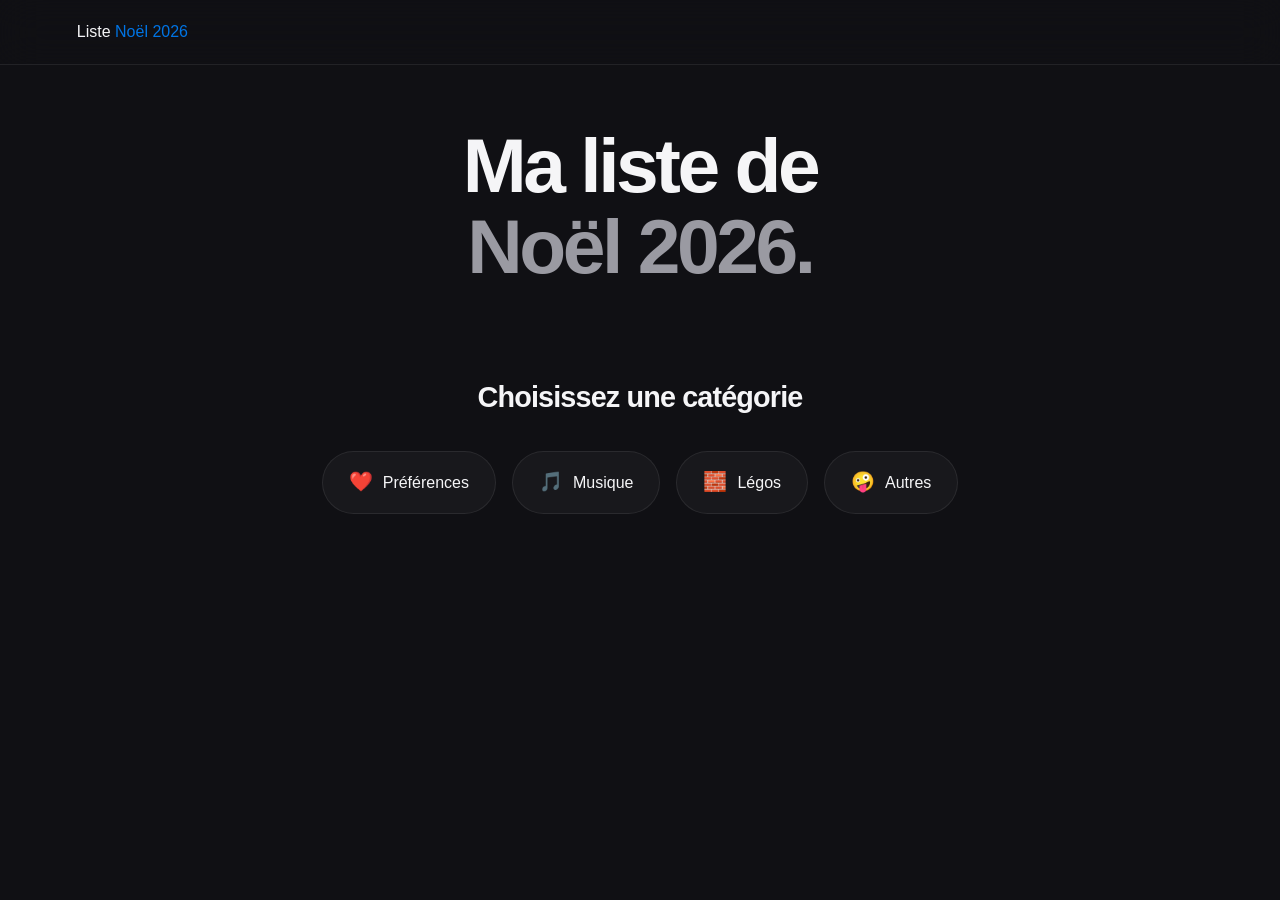
<file: index.html>
<!DOCTYPE html>
<html lang="fr">
<head>
  <meta charset="UTF-8">
  <meta name="viewport" content="width=device-width, initial-scale=1.0">
  <title>Liste Noël 2026</title>
  <link rel="stylesheet" href="style.css">
</head>
<body>

  <header class="navbar">
    <div class="logo">Liste <span>Noël 2026</span></div>
  </header>

  <main>
    <section class="hero">
      <h1>Ma liste de<br><span>Noël 2026.</span></h1>
    </section>


  <section class="categories">
  <h2>Choisissez une catégorie</h2>

  <div class="category-buttons">
    <a class="category-btn" href="preferences.html">
      <span class="emoji">❤️</span>
      Préférences
    </a>

    <a class="category-btn" href="musique.html">
      <span class="emoji">🎵</span>
      Musique
    </a>

    <a class="category-btn" href="lego.html">
      <span class="emoji">🧱</span>
      Légos
    </a>

    <a class="category-btn" href="autre.html">
      <span class="emoji">🤪</span>
      Autres

    </a>

  </div>
</section>

</section>

  </main>

</body>
</html>
</file>
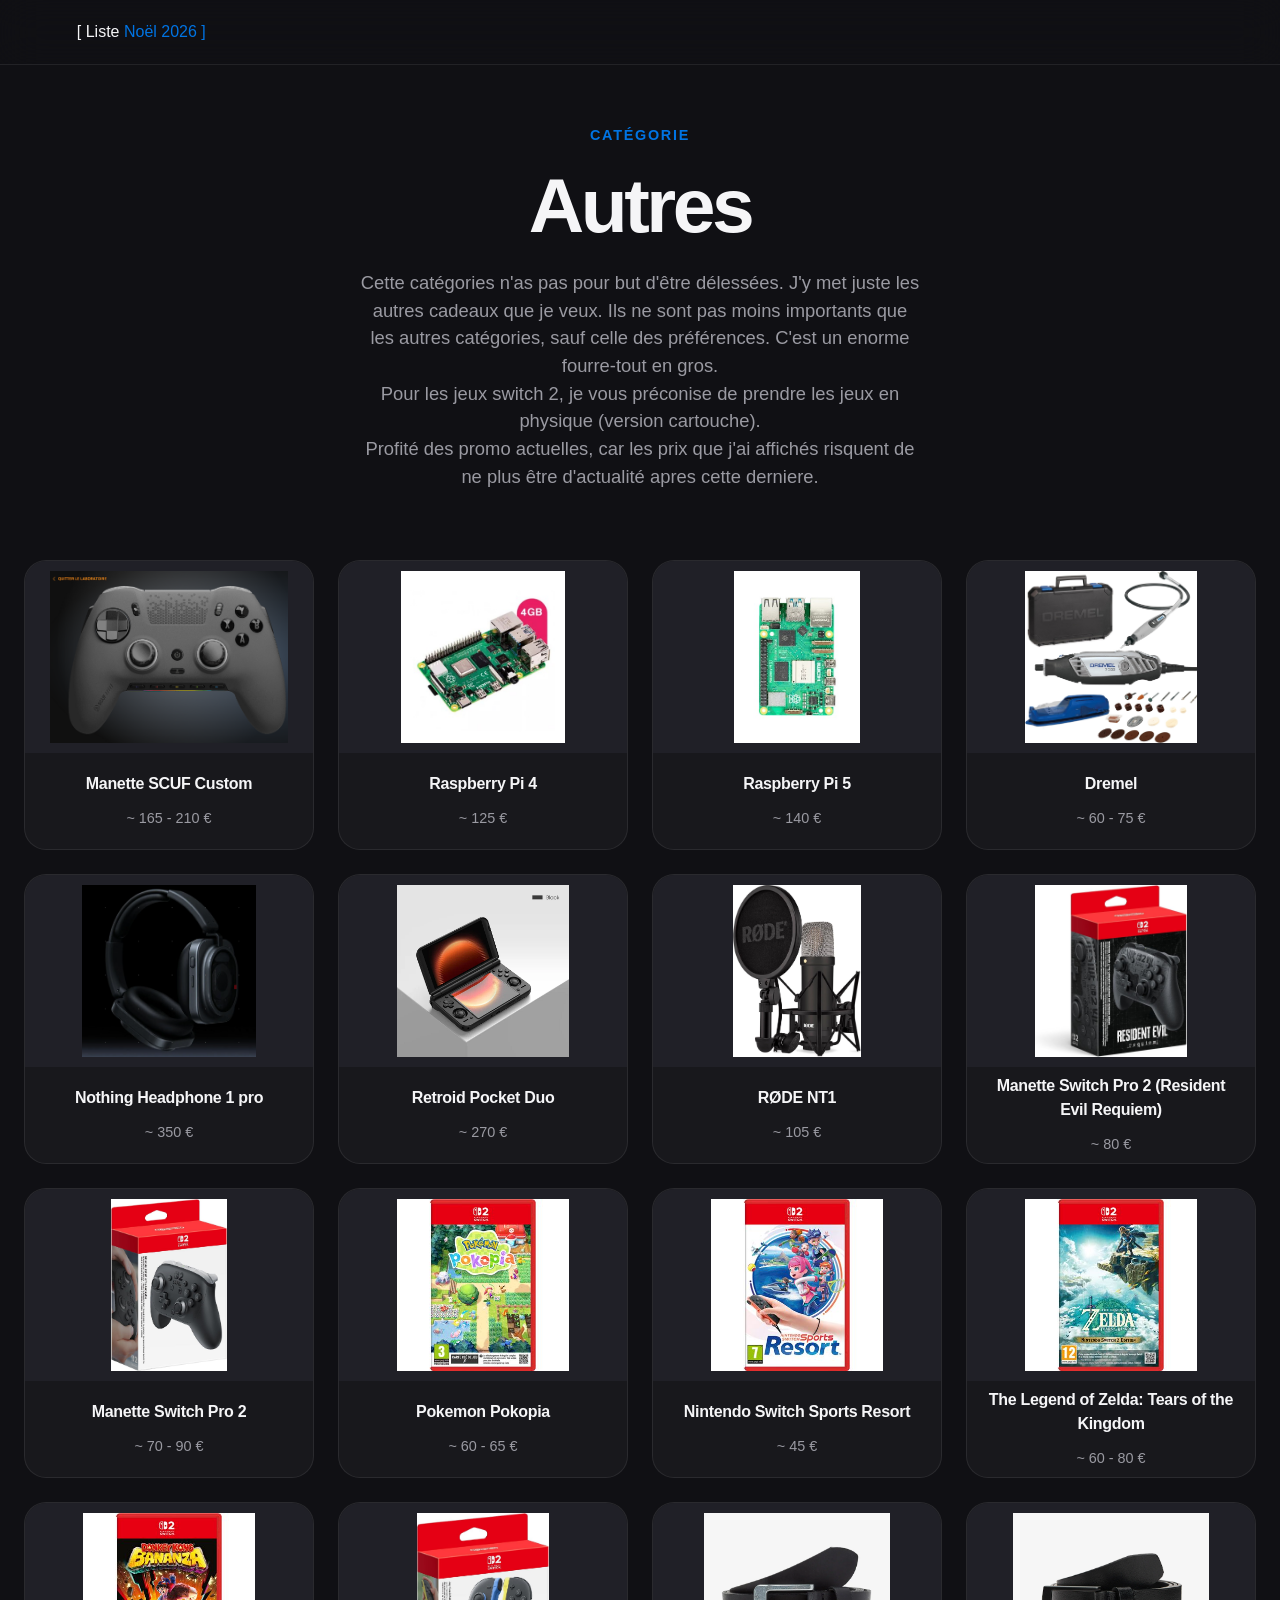
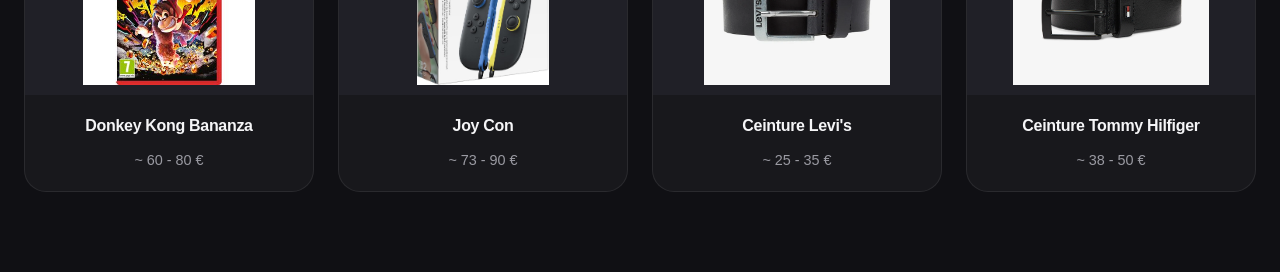
<file: autre.html>
<!DOCTYPE html>
<html lang="fr">
<head>
  <meta charset="UTF-8">
  <meta name="viewport" content="width=device-width, initial-scale=1.0">
  <title>Tech & Gaming — Liste Noël 2026</title>
  <link rel="stylesheet" href="style.css">
</head>
<body>

  <header class="navbar">
  <a class="logo" href="index.html">
    [ Liste <span>Noël 2026 ]</span>
  </a>
</header>

  <main>
    <section class="hero">
      <p class="eyebrow">Catégorie</p>
      <h1>Autres</h1>
      <p class="subtitle">
        Cette catégories n'as pas pour but d'être délessées. J'y met juste les autres cadeaux que je veux. Ils ne sont pas moins importants que les autres catégories, sauf celle des préférences.
        C'est un enorme fourre-tout en gros.<br>
        Pour les jeux switch 2, je vous préconise de prendre les jeux en physique (version cartouche).<br>
        Profité des promo actuelles, car les prix que j'ai affichés risquent de ne plus être d'actualité apres cette derniere.<br>

      </p>
    </section>


    <section class="ideas">
      <div class="idea-card">
        <a
          class="idea-image"
          href="https://www.scufgaming.com/fr/fr/configurator/p/601-178-05-015-000/envision-builder?options=601-718-01-102-000%2C601-178-04-001-000%2C601-104-01-001-000%2C601-216-01-001-000%2C601-560-01-012-000%2C601-560-01-012-000%2C601-841-01-001-999%2C601-786-01-012-000%2C601-403-01-012-000%2C601-716-01-001-000%2C601-247-01-050-000%2C601-178-05-015-999&step=Build+Summary"
          target="_blank"
          rel="noopener noreferrer"
        >
          <img src="Manette Scuff Custom.png" alt="Nom de l’objet">
        </a>

        <div class="idea-info">
          <h3>Manette SCUF Custom</h3>
          <p class="price">~ 165 - 210 €</p>
        </div>
      </div>

      <div class="idea-card">
        <a
          class="idea-image"
          href="https://www.kubii.com/fr/cartes-nano-ordinateurs/2772-raspberry-pi-4-modele-b-4gb-5056561800349.html?src=raspberrypi"
          target="_blank"
          rel="noopener noreferrer"
          >
          <img src="Raspberry Pi 4.jpg" alt="Nom de l’objet">
        </a>

        <div class="idea-info">
          <h3>Raspberry Pi 4</h3>
          <p class="price">~ 125 €</p>
        </div>
      </div>

      <div class="idea-card">
        <a
          class="idea-image"
          href="https://www.kubii.com/fr/cartes-nano-ordinateurs/4106-1831-raspberry-pi-5-3272496315938.html#/ram-4_gb"
          target="_blank"
          rel="noopener noreferrer"
          >
          <img src="Rapsberry Pi 5.jpg" alt="Nom de l’objet">
        </a>

        <div class="idea-info">
          <h3>Raspberry Pi 5</h3>
          <p class="price">~ 140 €</p>
        </div>
      </div>

      <div class="idea-card">
        <a
          class="idea-image"
          href="https://www.amazon.fr/Dremel-Multifonction-Adaptation-Accessoires-10000-33000/dp/B014UXZHGY/ref=sr_1_1?__mk_fr_FR=%C3%85M%C3%85%C5%BD%C3%95%C3%91&crid=2LLVZQRUD6SGG&dib=eyJ2IjoiMSJ9.[base64].3fxH9ut4UJnNKYss07zrR6hnypwK9CBVSMCR5SdMKDE&dib_tag=se&keywords=dremel&qid=1794272929&sprefix=dremel%2Caps%2C108&sr=8-1&th=1"
          target="_blank"
          rel="noopener noreferrer"
          >
          <img src="Dremel.jpg" alt="Nom de l’objet">
        </a>

        <div class="idea-info">
          <h3>Dremel</h3>
          <p class="price">~ 60 - 75 €</p>
        </div>
      </div>

      <div class="idea-card">
        <a
          class="idea-image"
          href="https://fr.nothing.tech/products/headphone-1-pro?Color=White"
          target="_blank"
          rel="noopener noreferrer"
        >
          <img src="casque.png" alt="Nom de l’objet">
        </a>

        <div class="idea-info">
          <h3>Nothing Headphone 1 pro</h3>
          <p class="price">~ 350 €</p>
        </div>
      </div>

      <div class="idea-card">
        <a
          class="idea-image"
          href="https://www.goretroid.com/en-fr/products/retroid-pocket-duo-handheld?variant=54778205896928"
          target="_blank"
          rel="noopener noreferrer"
        >
          <img src="ds.png" alt="Nom de l’objet">
        </a>

        <div class="idea-info">
          <h3>Retroid Pocket Duo</h3>
          <p class="price">~ 270 €</p>
        </div>
      </div>

      <div class="idea-card">
        <a
          class="idea-image"
          href="https://www.amazon.fr/R%C3%98DE-Microphone-condensateur-Production-lenregistrement/dp/B0CKVD62NX/ref=sr_1_6?__mk_fr_FR=%C3%85M%C3%85%C5%BD%C3%95%C3%91&crid=3K3TEB2Z55S8&dib=eyJ2IjoiMSJ9.[base64].x9YoHJhX47Xne0KrVh2epO5wLFnQl8ICnhh2iPXV974&dib_tag=se&keywords=micro%2Bstudio&qid=1795346421&sprefix=micro%2Bstudio%2Caps%2C205&sr=8-6&th=1"
          target="_blank"
          rel="noopener noreferrer"
        >
          <img src="micro.jpg" alt="Nom de l’objet">
        </a>

        <div class="idea-info">
          <h3>RØDE NT1</h3>
          <p class="price">~ 105 €</p>
        </div>
      </div>

      <div class="idea-card">
        <a
          class="idea-image"
          href="https://www.amazon.fr/Manette-Pro-Controller-Nintendo-Switch/dp/B0FYHR3MYZ/ref=sr_1_3?__mk_fr_FR=%C3%85M%C3%85%C5%BD%C3%95%C3%91&crid=2OPAJ6JGXJ3S9&dib=eyJ2IjoiMSJ9.[base64].veCB-eKHyPQpPl7T1FGhJJiAy3xlugXCZ6NEk--tojs&dib_tag=se&keywords=manette%2Bswitch%2Bpro%2B2&qid=1795346610&sprefix=manette%2Bswitch%2Bpro%2B2%2Caps%2C126&sr=8-3&th=1"
          target="_blank"
          rel="noopener noreferrer"
        >
          <img src="sw1.jpg" alt="Nom de l’objet">
        </a>

        <div class="idea-info">
          <h3>Manette Switch Pro 2 (Resident Evil Requiem)</h3>
          <p class="price">~ 80 €</p>
        </div>
      </div>

      <div class="idea-card">
        <a
          class="idea-image"
          href="https://www.amazon.fr/Manette-Pro-Controller-Nintendo-Switch/dp/B0F3JR79YY/ref=sr_1_3?__mk_fr_FR=%C3%85M%C3%85%C5%BD%C3%95%C3%91&crid=2OPAJ6JGXJ3S9&dib=eyJ2IjoiMSJ9.[base64].veCB-eKHyPQpPl7T1FGhJJiAy3xlugXCZ6NEk--tojs&dib_tag=se&keywords=manette%2Bswitch%2Bpro%2B2&qid=1795346610&sprefix=manette%2Bswitch%2Bpro%2B2%2Caps%2C126&sr=8-3&th=1"
          target="_blank"
          rel="noopener noreferrer"
        >
          <img src="sw2.jpg" alt="Nom de l’objet">
        </a>

        <div class="idea-info">
          <h3>Manette Switch Pro 2</h3>
          <p class="price">~ 70 - 90 €</p>
        </div>
      </div>

      <div class="idea-card">
        <a
          class="idea-image"
          href="https://www.fnac.com/a21424410/Pokemon-Pokopia-Nintendo-Switch-2-Jeu-video-Nintendo-Switch-2"
          target="_blank"
          rel="noopener noreferrer"
        >
          <img src="poko.jpg" alt="Nom de l’objet">
        </a>

        <div class="idea-info">
          <h3>Pokemon Pokopia</h3>
          <p class="price">~ 60 - 65 €</p>
        </div>
      </div>

      <div class="idea-card">
        <a
          class="idea-image"
          href="https://www.fnac.com/a21424395/Nintendo-Switch-Sports-Resort-Nintendo-Switch-2-Jeu-video-Nintendo-Switch-2"
          target="_blank"
          rel="noopener noreferrer"
        >
          <img src="res.jpg" alt="Nom de l’objet">
        </a>

        <div class="idea-info">
          <h3>Nintendo Switch Sports Resort</h3>
          <p class="price">~ 45 €</p>
        </div>
      </div>

      <div class="idea-card">
        <a
          class="idea-image"
          href="https://www.fnac.com/a21424337/The-Legend-of-Zelda-Tears-of-the-Kingdom-Nintendo-Switch-2-Edition-Jeu-video-Nintendo-Switch-2"
          target="_blank"
          rel="noopener noreferrer"
        >
          <img src="totk.jpg" alt="Nom de l’objet">
        </a>

        <div class="idea-info">
          <h3>The Legend of Zelda: Tears of the Kingdom</h3>
          <p class="price">~ 60 - 80 €</p>
        </div>
      </div>

      <div class="idea-card">
        <a
          class="idea-image"
          href="https://www.fnac.com/a21424334/Donkey-Kong-Bananza-Nintendo-Switch-2-Jeu-video-Nintendo-Switch-2"
          target="_blank"
          rel="noopener noreferrer"
        >
          <img src="dk.jpg" alt="Nom de l’objet">
        </a>

        <div class="idea-info">
          <h3>Donkey Kong Bananza</h3>
          <p class="price">~ 60 - 80 €</p>
        </div>
      </div>

      <div class="idea-card">
        <a
          class="idea-image"
          href="https://www.amazon.fr/Nintendo-Switch-Joy-Controller-Paire/dp/B0H4R5H9QN/ref=sr_1_7?__mk_fr_FR=%C3%85M%C3%85%C5%BD%C3%95%C3%91&crid=1S4K3HSI0RI0N&dib=eyJ2IjoiMSJ9.[base64].rQCaU7S66wWNYA1Jn1i5APbtL77R7OMBnJ7cp1dovsc&dib_tag=se&keywords=manette%2Bswitch%2B2&qid=1795395999&sprefix=manette%2Bswitch%2B2%2Caps%2C105&sr=8-7&th=1"
          target="_blank"
          rel="noopener noreferrer"
        >
          <img src="jc1.jpg" alt="Nom de l’objet">
        </a>

        <div class="idea-info">
          <h3>Joy Con</h3>
          <p class="price">~ 73 - 90 €</p>
        </div>
      </div>

      <div class="idea-card">
        <a
          class="idea-image"
          href="https://www.zalando.fr/levis-free-unisex-ceinture-regular-black-le252d023-q11.html"
          target="_blank"
          rel="noopener noreferrer"
        >
          <img src="c1.png" alt="Nom de l’objet">
        </a>

        <div class="idea-info">
          <h3>Ceinture Levi's</h3>
          <p class="price">~ 25 - 35 €</p>
        </div>
      </div>

      <div class="idea-card">
        <a
          class="idea-image"
          href="https://www.zalando.fr/tommy-hilfiger-adan-ceinture-black-to152d0mz-q11.html"
          target="_blank"
          rel="noopener noreferrer"
        >
          <img src="c2.png" alt="Nom de l’objet">
        </a>

        <div class="idea-info">
          <h3>Ceinture Tommy Hilfiger</h3>
          <p class="price">~ 38 - 50 €</p>
        </div>
      </div>

    </section> 
  </main>

</body>
</html>
</file>
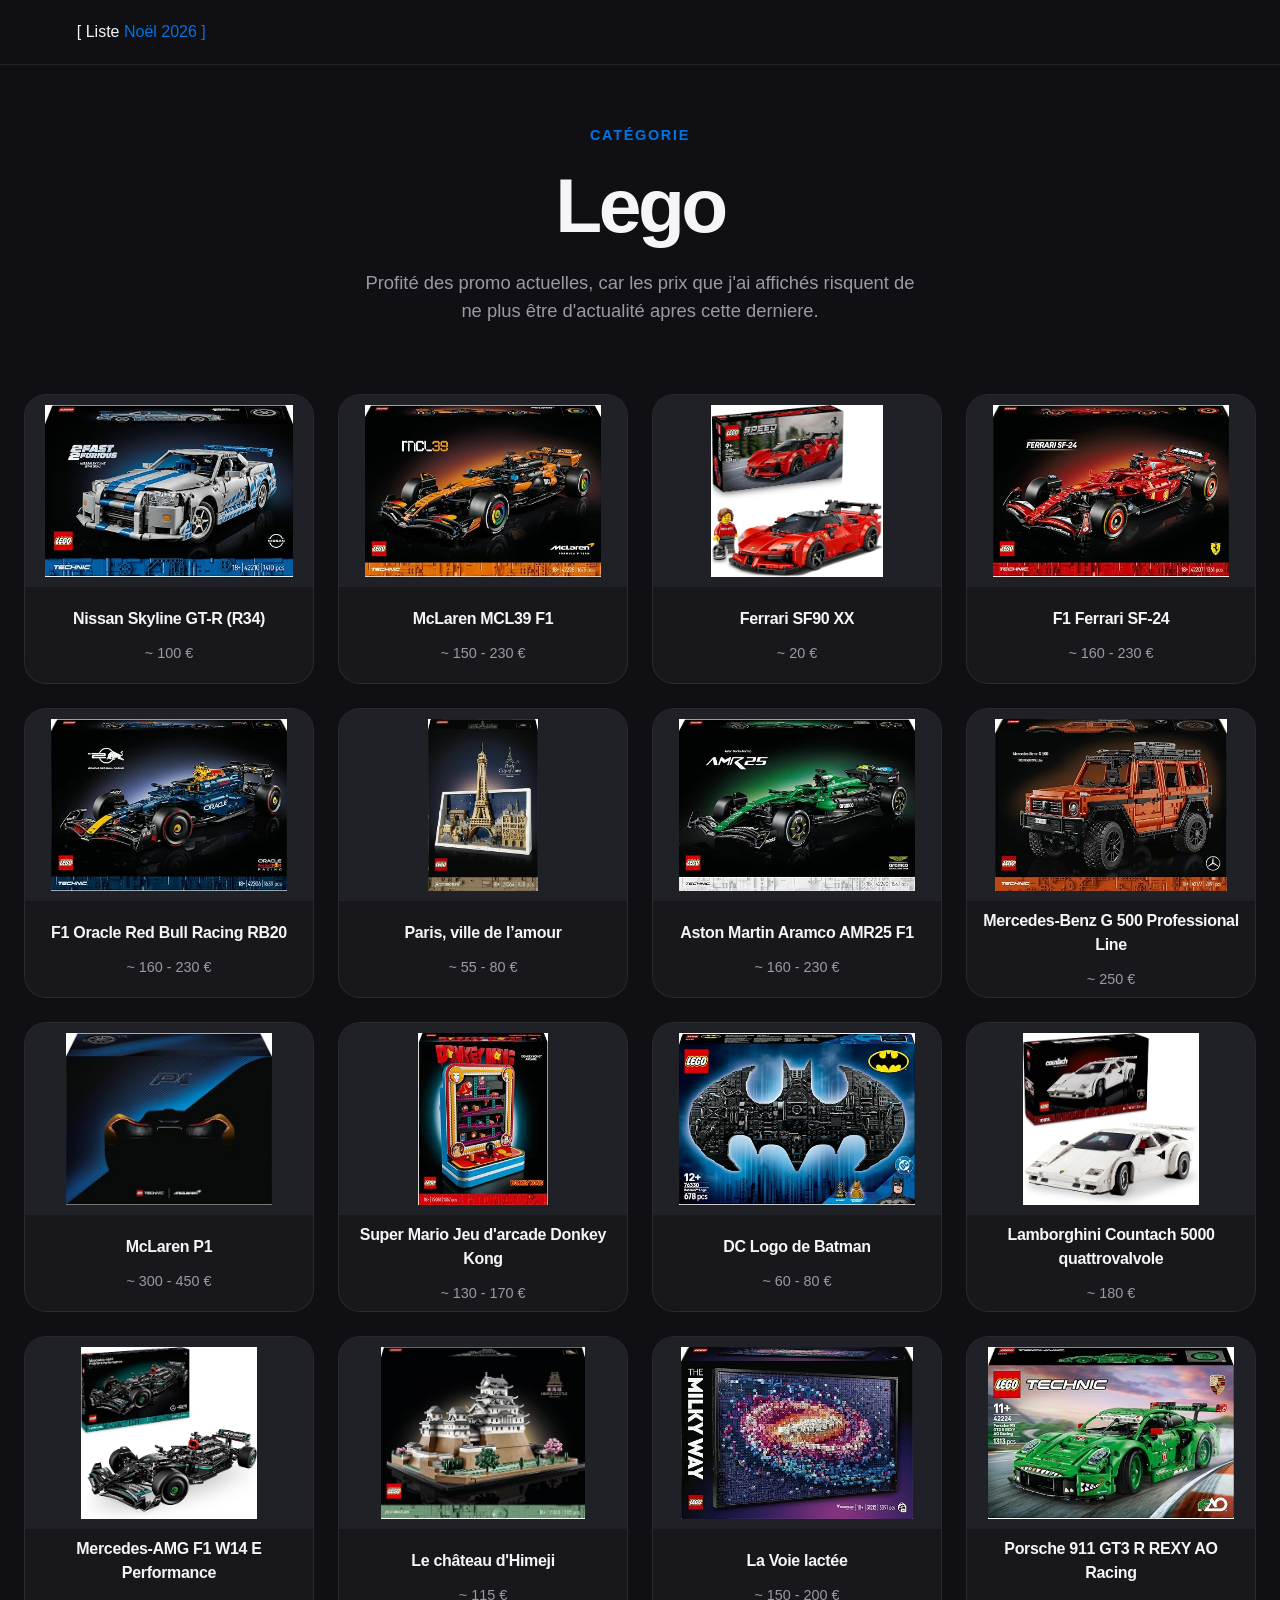
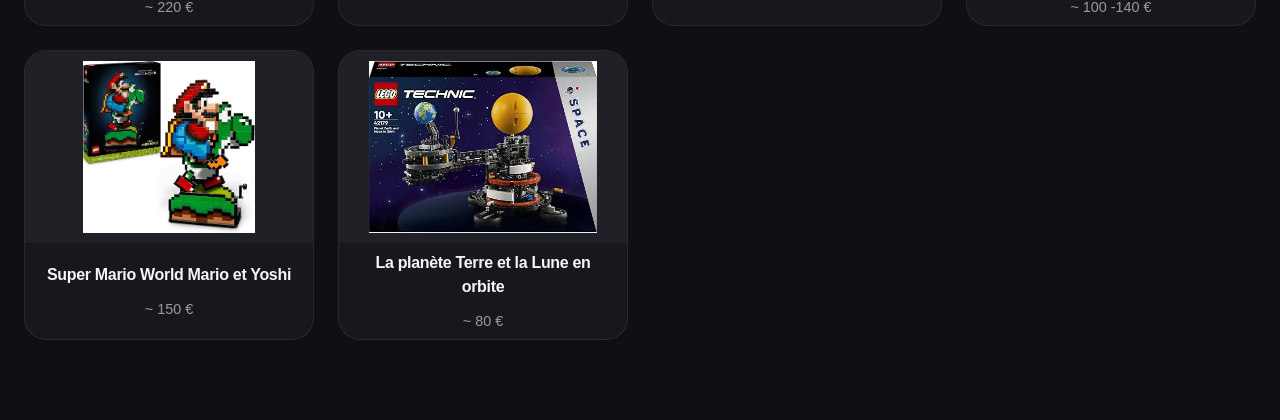
<file: lego.html>
<!DOCTYPE html>
<html lang="fr">
<head>
  <meta charset="UTF-8">
  <meta name="viewport" content="width=device-width, initial-scale=1.0">
  <title>Tech & Gaming — Liste Noël 2026</title>
  <link rel="stylesheet" href="style.css">
</head>
<body>

  <header class="navbar">
  <a class="logo" href="index.html">
    [ Liste <span>Noël 2026 ]</span>
  </a>
</header>

  <main>
    <section class="hero">
      <p class="eyebrow">Catégorie</p>
      <h1><A>Lego</A></h1>
      <p class="subtitle">
        Profité des promo actuelles, car les prix que j'ai affichés risquent de ne plus être d'actualité apres cette derniere.

      </p>
    </section>

    <section class="ideas">

      <div class="idea-card">
        <a
          class="idea-image"
          href="https://www.amazon.fr/LEGO-Technic-Voiture-Skyline-Furious/dp/B0DRCXL888/ref=sr_1_2?__mk_fr_FR=%C3%85M%C3%85%C5%BD%C3%95%C3%91&crid=3O4JHJDLWTE4N&dib=eyJ2IjoiMSJ9.[base64].xbSZbRo8oJzaa4H1dxXsPk0IrYONaMUHXHegMixuGnI&dib_tag=se&keywords=42210&qid=1795310616&sprefix=42210%2Caps%2C124&sr=8-2"
          target="_blank"
          rel="noopener noreferrer"
        >
          <img src="lego1.jpg" alt="Nom de l’objet">
        </a>

        <div class="idea-info">
          <h3>Nissan Skyline GT-R (R34)</h3>
          <p class="price">~ 100 €</p>
        </div>
      </div>
      
      <div class="idea-card">
        <a
          class="idea-image"
          href="https://www.amazon.fr/LEGO-42228-TECHNIC/dp/B0FPXDRZYV/ref=sr_1_1?__mk_fr_FR=%C3%85M%C3%85%C5%BD%C3%95%C3%91&crid=2RFS37RBBKQBV&dib=eyJ2IjoiMSJ9.[base64].DkAsF4nkRzO2Gf_9sxteLufG3TWS3W8rw4y2HQyJE3w&dib_tag=se&keywords=42228&qid=1795310772&sprefix=42228%2Caps%2C159&sr=8-1"
          target="_blank"
          rel="noopener noreferrer"
        >
          <img src="lego2.jpg" alt="Nom de l’objet">
        </a>

        <div class="idea-info">
          <h3>McLaren MCL39 F1</h3>
          <p class="price">~ 150 - 230 €</p>
        </div>
      </div>
      
      <div class="idea-card">
        <a
          class="idea-image"
          href="https://www.amazon.fr/LEGO-Champions-Voiture-Ferrari-Stradale/dp/B0FPXK52K8/ref=sr_1_1?__mk_fr_FR=%C3%85M%C3%85%C5%BD%C3%95%C3%91&crid=ULA2IJELVINJ&dib=eyJ2IjoiMSJ9.[base64].5L7Pph4mDGLJmxYHRIfbJwrshl7bf0RCcq9hreFqz74&dib_tag=se&keywords=77254&qid=1795310883&sprefix=77254%2Caps%2C113&sr=8-1"
          target="_blank"
          rel="noopener noreferrer"
        >
          <img src="lego3.jpg" alt="Nom de l’objet">
        </a>

        <div class="idea-info">
          <h3>Ferrari SF90 XX</h3>
          <p class="price">~ 20 €</p>
        </div>
      </div>
      
      <div class="idea-card">
        <a
          class="idea-image"
          href="https://www.amazon.fr/LEGO-Technic-Ferrari-SF-24-Adolescent/dp/B0DHSCYDL2/ref=sr_1_1?__mk_fr_FR=%C3%85M%C3%85%C5%BD%C3%95%C3%91&crid=IGAHP2IY4AP&dib=eyJ2IjoiMSJ9.[base64].hWst-jWUiEjlgOUPbHEXj0T3AWrTwOaCXJTtGXcV-wU&dib_tag=se&keywords=42207&qid=1795310958&sprefix=42207%2Caps%2C105&sr=8-1&th=1"
          target="_blank"
          rel="noopener noreferrer"
        >
          <img src="lego4.jpg" alt="Nom de l’objet">
        </a>

        <div class="idea-info">
          <h3>F1 Ferrari SF-24</h3>
          <p class="price">~ 160 - 230 €</p>
        </div>
      </div>
      
      <div class="idea-card">
        <a
          class="idea-image"
          href="https://www.amazon.fr/LEGO-RB20-42206-construction-collector-automobile/dp/B0DHSCHP9P/ref=sr_1_2?__mk_fr_FR=%C3%85M%C3%85%C5%BD%C3%95%C3%91&crid=IGAHP2IY4AP&dib=eyJ2IjoiMSJ9.[base64].hWst-jWUiEjlgOUPbHEXj0T3AWrTwOaCXJTtGXcV-wU&dib_tag=se&keywords=42207&qid=1795310958&sprefix=42207%2Caps%2C105&sr=8-2&th=1"
          target="_blank"
          rel="noopener noreferrer"
        >
          <img src="lego5.jpg" alt="Nom de l’objet">
        </a>

        <div class="idea-info">
          <h3>F1 Oracle Red Bull Racing RB20</h3>
          <p class="price">~ 160 - 230 €</p>
        </div>
      </div>
      
      <div class="idea-card">
        <a
          class="idea-image"
          href="https://www.amazon.fr/LEGO-Architecture-Paris-Ville-lAmour/dp/B0FPXJ7MGT/ref=sr_1_1?__mk_fr_FR=%C3%85M%C3%85%C5%BD%C3%95%C3%91&crid=3IJ6Y6A7E5MT5&dib=eyJ2IjoiMSJ9.[base64].WOFuuvgQeBexYZvTrA0YlJCjLjDKGKPwzrvx4g94wUI&dib_tag=se&keywords=21064&qid=1795311076&sprefix=21064%2Caps%2C107&sr=8-1&th=1"
          target="_blank"
          rel="noopener noreferrer"
        >
          <img src="lego6.jpg" alt="Nom de l’objet">
        </a>

        <div class="idea-info">
          <h3>Paris, ville de l’amour</h3>
          <p class="price">~ 55 - 80 €</p>
        </div>
      </div>
      
      <div class="idea-card">
        <a
          class="idea-image"
          href="https://www.amazon.fr/LEGO-Technic-Voiture-Martin-Aramco/dp/B0GGSHY123/ref=sr_1_1?__mk_fr_FR=%C3%85M%C3%85%C5%BD%C3%95%C3%91&crid=2A9EKQYB748CT&dib=eyJ2IjoiMSJ9.[base64].M2PCQ8VYG-cj23xuLmDPMFWIDCE4WSiRLgDCewDNVXs&dib_tag=se&keywords=42240&qid=1795311180&sprefix=42240%2Caps%2C121&sr=8-1"
          target="_blank"
          rel="noopener noreferrer"
        >
          <img src="lego7.jpg" alt="Nom de l’objet">
        </a>

        <div class="idea-info">
          <h3>Aston Martin Aramco AMR25 F1</h3>
          <p class="price">~ 160 - 230 €</p>
        </div>
      </div>
      
      <div class="idea-card">
        <a
          class="idea-image"
          href="https://www.amazon.fr/LEGO-Technic-Mercedes-Benz-PROFESSIONAL-Line/dp/B0CWH2C8LK/ref=sr_1_1?__mk_fr_FR=%C3%85M%C3%85%C5%BD%C3%95%C3%91&crid=3IYC9CTHBSYME&dib=eyJ2IjoiMSJ9.[base64].sGOid0DDRUSJxvIhFXzSuMXy-a4QwmNu9rn1bbxG0QE&dib_tag=se&keywords=42177&qid=1795311315&sprefix=42177%2Caps%2C128&sr=8-1"
          target="_blank"
          rel="noopener noreferrer"
        >
          <img src="lego8.jpg" alt="Nom de l’objet">
        </a>

        <div class="idea-info">
          <h3>Mercedes-Benz G 500 Professional Line</h3>
          <p class="price">~ 250 €</p>
        </div>
      </div>
      
      <div class="idea-card">
        <a
          class="idea-image"
          href="https://www.amazon.fr/LEGO-P1-42172-maquette-collector-automobile/dp/B0CWH3TBGB/ref=sr_1_1?__mk_fr_FR=%C3%85M%C3%85%C5%BD%C3%95%C3%91&crid=2F087CTUQNX9&dib=eyJ2IjoiMSJ9.[base64].iWMtB49JdW7sPggvSMm-KvXrPEGZLx8jAUD184Ext3Q&dib_tag=se&keywords=42172&qid=1795311368&sprefix=42172%2Caps%2C123&sr=8-1"
          target="_blank"
          rel="noopener noreferrer"
        >
          <img src="lego9.jpg" alt="Nom de l’objet">
        </a>

        <div class="idea-info">
          <h3>McLaren P1</h3>
          <p class="price">~ 300 - 450 €</p>
        </div>
      </div>
      
      <div class="idea-card">
        <a
          class="idea-image"
          href="https://www.amazon.fr/LEGO-72051-Super-Mario/dp/B0GGSCN1Q1/ref=sr_1_1?__mk_fr_FR=%C3%85M%C3%85%C5%BD%C3%95%C3%91&crid=21QYF6CSVA6UU&dib=eyJ2IjoiMSJ9.[base64].yw0VR5jcYSF8NE0AOy3tzj5cyzBU_HwsdDivf8ecFno&dib_tag=se&keywords=72051&qid=1795311430&sprefix=72051%2Caps%2C124&sr=8-1"
          target="_blank"
          rel="noopener noreferrer"
        >
          <img src="lego10.jpg" alt="Nom de l’objet">
        </a>

        <div class="idea-info">
          <h3>Super Mario Jeu d'arcade Donkey Kong</h3>
          <p class="price">~ 130 - 170 €</p>
        </div>
      </div>
      
      <div class="idea-card">
        <a
          class="idea-image"
          href="https://www.amazon.fr/LEGO-76330-d%C3%A9coration-minifigurines-super-h%C3%A9ros/dp/B0FPXD2Y9T/ref=sr_1_1?__mk_fr_FR=%C3%85M%C3%85%C5%BD%C3%95%C3%91&crid=19ZYVM1X7ROLW&dib=eyJ2IjoiMSJ9.[base64].3G5ajn1IWB7WDSjADCr1fQY66y39w5f2X7VzUrJbZUo&dib_tag=se&keywords=76330&qid=1795311482&sprefix=76330%2Caps%2C128&sr=8-1"
          target="_blank"
          rel="noopener noreferrer"
        >
          <img src="lego11.jpg" alt="Nom de l’objet">
        </a>

        <div class="idea-info">
          <h3>DC Logo de Batman</h3>
          <p class="price">~ 60 - 80 €</p>
        </div>
      </div>
      
      <div class="idea-card">
        <a
          class="idea-image"
          href="https://www.amazon.fr/LEGO-10337-Lamborghini-Countach-quattrovalvole/dp/B0D8VGT3MV/ref=sr_1_1?__mk_fr_FR=%C3%85M%C3%85%C5%BD%C3%95%C3%91&crid=3BPPX66GJAG16&dib=eyJ2IjoiMSJ9.[base64].mXjhYuwvEc5fhWto_bPh1ZYdVaVZkEY4P9QIpTTZTvc&dib_tag=se&keywords=10337&qid=1795311538&sprefix=10337%2Caps%2C116&sr=8-1"
          target="_blank"
          rel="noopener noreferrer"
        >
          <img src="lego12.jpg" alt="Nom de l’objet">
        </a>

        <div class="idea-info">
          <h3>Lamborghini Countach 5000 quattrovalvole</h3>
          <p class="price">~ 180 €</p>
        </div>
      </div>

      <div class="idea-card">
        <a
          class="idea-image"
          href="https://www.amazon.fr/Mercedes-AMG-Performance-D%C3%A9taill%C3%A9e-D%C3%A9coration-42171/dp/B0CFVZ74KT/ref=sr_1_1?__mk_fr_FR=%C3%85M%C3%85%C5%BD%C3%95%C3%91&crid=2E90REYDF14ZT&dib=eyJ2IjoiMSJ9.[base64].do1FYRMxxbpRtxZdviSc4Sj_2DAmTl6C4ahgbcPmudY&dib_tag=se&keywords=42171&qid=1795311656&sprefix=42171%2Caps%2C108&sr=8-1&th=1"
          target="_blank"
          rel="noopener noreferrer"
        >
          <img src="lego13.jpg" alt="Nom de l’objet">
        </a>

        <div class="idea-info">
          <h3>Mercedes-AMG F1 W14 E Performance</h3>
          <p class="price">~ 220 €</p>
        </div>
      </div>

      <div class="idea-card">
        <a
          class="idea-image"
          href="https://www.amazon.fr/LEGO-21060-Architecture-Construction-Construire/dp/B0BV7CP5CB/ref=sr_1_1?__mk_fr_FR=%C3%85M%C3%85%C5%BD%C3%95%C3%91&crid=IYGMI1QCZYOK&dib=eyJ2IjoiMSJ9.[base64].v9rAKP2_YyEooVYIeVZx6rpGtnasSXwckrt1mHY9pnQ&dib_tag=se&keywords=21060&qid=1795311754&sprefix=21060%2Caps%2C130&sr=8-1&th=1"
          target="_blank"
          rel="noopener noreferrer"
        >
          <img src="lego14.jpg" alt="Nom de l’objet">
        </a>

        <div class="idea-info">
          <h3>Le château d'Himeji</h3>
          <p class="price">~ 115 €</p>
        </div>
      </div>

      <div class="idea-card">
        <a
          class="idea-image"
          href="https://www.amazon.fr/LEGO-Art-Voie-lact%C3%A9e-Construction/dp/B0CWH1RMBZ/ref=sr_1_1?__mk_fr_FR=%C3%85M%C3%85%C5%BD%C3%95%C3%91&crid=VER1EQAZ3Y48&dib=eyJ2IjoiMSJ9.[base64].W1T4COCptD58-0BWaQhIqRKBcUNL-nrYVMkgzX4kLyg&dib_tag=se&keywords=31212&qid=1795311811&sprefix=31212%2Caps%2C122&sr=8-1"
          target="_blank"
          rel="noopener noreferrer"
        >
          <img src="lego15.jpg" alt="Nom de l’objet">
        </a>

        <div class="idea-info">
          <h3>La Voie lactée</h3>
          <p class="price">~ 150 - 200 €</p>
        </div>
      </div>

      <div class="idea-card">
        <a
          class="idea-image"
          href="https://www.amazon.fr/LEGO-Technic-Voiture-Porsche-Racing/dp/B0FPXFZXC2/ref=sr_1_1?__mk_fr_FR=%C3%85M%C3%85%C5%BD%C3%95%C3%91&crid=27BTCAH9BV9ZW&dib=eyJ2IjoiMSJ9.[base64].4k39D9U40eWdFDx_ZoUHEbnCahzFFhBrB342EMw29-8&dib_tag=se&keywords=42224&qid=1795311862&sprefix=42224%2Caps%2C116&sr=8-1"
          target="_blank"
          rel="noopener noreferrer"
        >
          <img src="lego16.jpg" alt="Nom de l’objet">
        </a>

        <div class="idea-info">
          <h3>Porsche 911 GT3 R REXY AO Racing</h3>
          <p class="price">~ 100 -140 €</p>
        </div>
      </div>

      <div class="idea-card">
        <a
          class="idea-image"
          href="https://www.amazon.fr/LEGO-Super-Mario-World-Yoshi/dp/B0CWH43WP4/ref=sr_1_1?__mk_fr_FR=%C3%85M%C3%85%C5%BD%C3%95%C3%91&crid=N9VANW5OOUEO&dib=eyJ2IjoiMSJ9.[base64].EL0i6_Rad9Xa74Al7Nht3LMcae6yD-b5WafetBuyfz4&dib_tag=se&keywords=71438&qid=1795311968&sprefix=71438%2Caps%2C140&sr=8-1"
          target="_blank"
          rel="noopener noreferrer"
        >
          <img src="lego17.jpg" alt="Nom de l’objet">
        </a>

        <div class="idea-info">
          <h3>Super Mario World Mario et Yoshi</h3>
          <p class="price">~ 150 €</p>
        </div>
      </div>

      <div class="idea-card">
        <a
          class="idea-image"
          href="https://www.lego.com/fr-fr/product/planet-earth-and-moon-in-orbit-42179"
          target="_blank"
          rel="noopener noreferrer"
        >
          <img src="lego18.jpg" alt="Nom de l’objet">
        </a>

        <div class="idea-info">
          <h3>La planète Terre et la Lune en orbite</h3>
          <p class="price">~ 80 €</p>
        </div>
      </div>
      
    </section>
  </main>

</body>
</html>
</file>
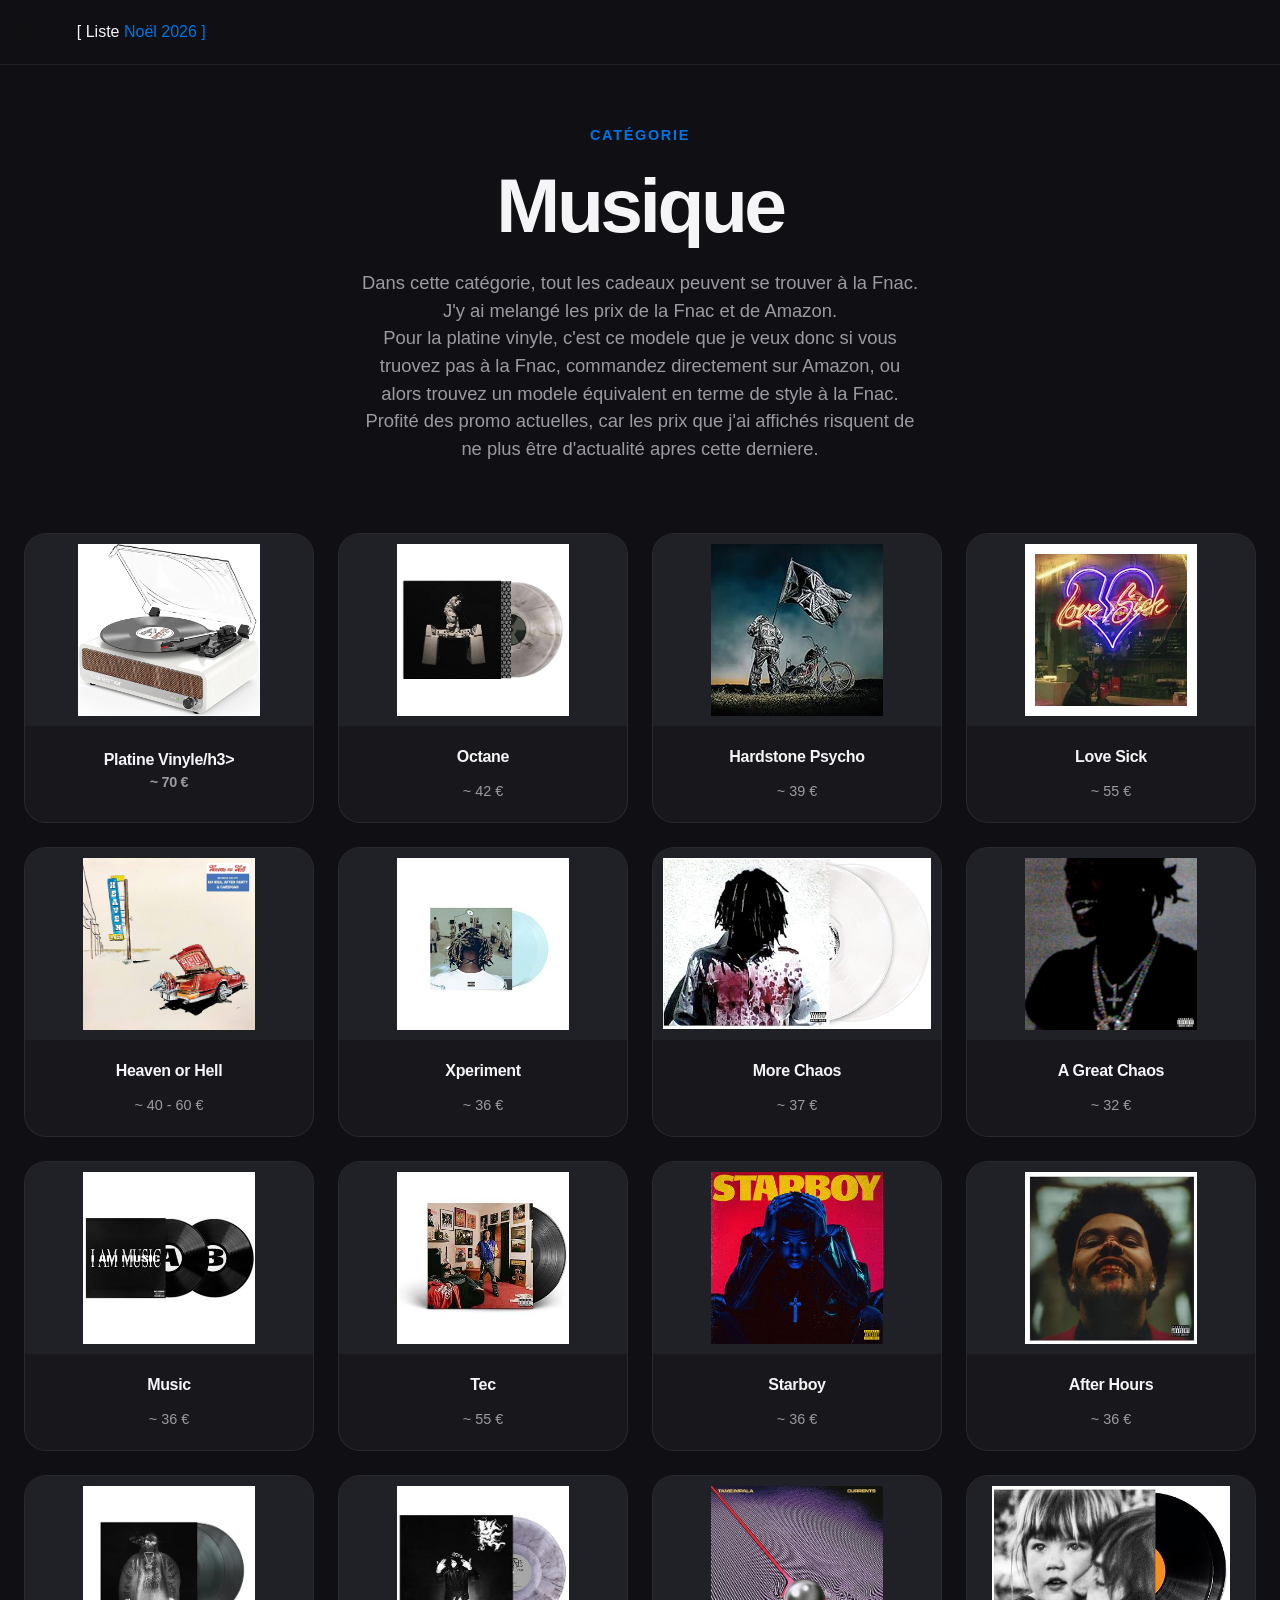
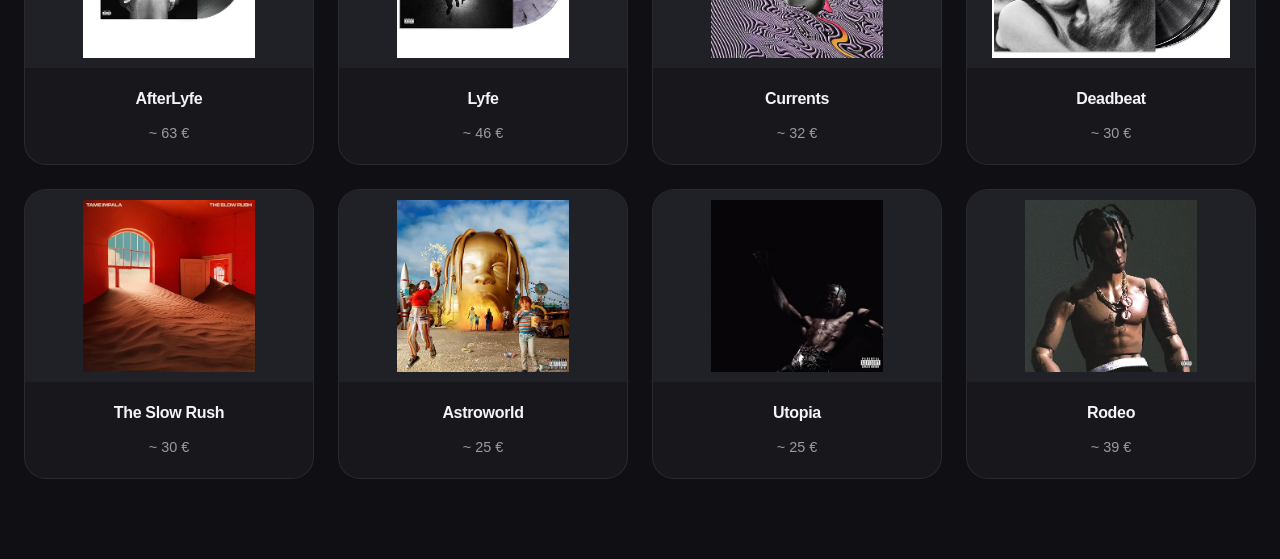
<file: musique.html>
<!DOCTYPE html>
<html lang="fr">
<head>
  <meta charset="UTF-8">
  <meta name="viewport" content="width=device-width, initial-scale=1.0">
  <title>Tech & Gaming — Liste Noël 2026</title>
  <link rel="stylesheet" href="style.css">
</head>
<body>

  <header class="navbar">
  <a class="logo" href="index.html">
    [ Liste <span>Noël 2026 ]</span>
  </a>
</header>

  <main>
    <section class="hero">
      <p class="eyebrow">Catégorie</p>
      <h1>Musique</h1>
      <p class="subtitle">
        Dans cette catégorie, tout les cadeaux peuvent se trouver à la Fnac. J'y ai melangé les prix de la Fnac et de Amazon.<br>
        Pour la platine vinyle, c'est ce modele que je veux donc si vous truovez pas à la Fnac, commandez directement sur Amazon, ou alors trouvez un modele équivalent en terme de style à la Fnac.<br>
        Profité des promo actuelles, car les prix que j'ai affichés risquent de ne plus être d'actualité apres cette derniere.

      </p>
    </section>

    <section class="ideas">
      
      <div class="idea-card">
        <a
          class="idea-image"
          href="https://www.amazon.fr/Udreamer-Bluetooth-Vitesses-Ceinture-Automatique/dp/B0D8VQGZFX/ref=sr_1_47?__mk_fr_FR=%C3%85M%C3%85%C5%BD%C3%95%C3%91&crid=2ZIX32MVPNXHI&dib=eyJ2IjoiMSJ9.[base64].W_WOaaPOBgwVgJAdudWnsSe--CwrJ0vKlJAzEup9fYg&dib_tag=se&keywords=lecteur%2Bvinyle&qid=1795362159&refinements=p_36%3A-10000&rnid=389179011&sprefix=lecteur%2Bvynil%2Caps%2C166&sr=8-47&th=1"
          target="_blank"
          rel="noopener noreferrer"
        >
          <img src="vn.jpg" alt="Nom de l’objet">
        </a>

        <div class="idea-info">
          <h3>Platine Vinyle/h3>
          <p class="price">~ 70 €</p>
        </div>
      </div>

      <div class="idea-card">
        <a
          class="idea-image"
          href="https://www.amazon.fr/Octane-Don-Toliver/dp/B0GTNG8PBF/ref=sr_1_1?crid=2HG64UX3WM7BW&dib=eyJ2IjoiMSJ9.L01_Qv2AY8qN_4Yd_-m6iEqon1d9YN7CQA2rlyFBw4q0xAmKi1cDIC2ORvOUXEw4XmayHb9YsYVWOeEoN6UKqhTt-itaQSaVeDdQJpPX49Y.dqI2QZI8W0_m96JHRfqXdfq5PROTqDGO2XGtcNd26S4&dib_tag=se&keywords=vinyle+don+toliver&qid=1795392250&sprefix=vinyle+don+%2Caps%2C113&sr=8-1"
          target="_blank"
          rel="noopener noreferrer"
        >
          <img src="octane.jpg" alt="Nom de l’objet">
        </a>

        <div class="idea-info">
          <h3>Octane</h3>
          <p class="price">~ 42 €</p>
        </div>
      </div>

      <div class="idea-card">
        <a
          class="idea-image"
          href="https://www.fnac.com/a20793647/Don-Toliver-Hardstone-Psycho-Vinyle-album"
          target="_blank"
          rel="noopener noreferrer"
        >
          <img src="Hardstone-Psycho.jpg" alt="Nom de l’objet">
        </a>

        <div class="idea-info">
          <h3>Hardstone Psycho</h3>
          <p class="price">~ 39 €</p>
        </div>
      </div>

      <div class="idea-card">
        <a
          class="idea-image"
          href="https://www.fnac.com/a21027527/Don-Toliver-Love-Sick-Vinyle-album"
          target="_blank"
          rel="noopener noreferrer"
        >
          <img src="Love.jpg" alt="Nom de l’objet">
        </a>

        <div class="idea-info">
          <h3>Love Sick</h3>
          <p class="price">~ 55 €</p>
        </div>
      </div>

      <div class="idea-card">
        <a
          class="idea-image"
          href="https://www.fnac.com/a21551062/Don-Toliver-Heaven-Or-Hell-Chopnotslop-Remix-Vinyle-Colore-Vinyle-album"
          target="_blank"
          rel="noopener noreferrer"
        >
          <img src="heaven.jpg" alt="Nom de l’objet">
        </a>

        <div class="idea-info">
          <h3>Heaven or Hell</h3>
          <p class="price">~ 40 - 60 €</p>
        </div>
      </div>

      <div class="idea-card">
        <a
          class="idea-image"
          href="https://www.fnac.com/a23339613/Ken-Carson-xperiment-Vinyle-Bleu-Transparent-Vinyle-album"
          target="_blank"
          rel="noopener noreferrer"
        >
          <img src="xp1.jpg" alt="Nom de l’objet">
        </a>

        <div class="idea-info">
          <h3>Xperiment</h3>
          <p class="price">~ 36 €</p>
        </div>
      </div>

      <div class="idea-card">
        <a
          class="idea-image"
          href="https://www.amazon.fr/More-Chaos-Opaque-White-2lp/dp/B0F3JS1L1F/ref=sr_1_2?__mk_fr_FR=%C3%85M%C3%85%C5%BD%C3%95%C3%91&crid=278TENPYOA6W1&dib=eyJ2IjoiMSJ9.WW3-6bD7x6cxixOvJNemQqC4fCRfXllbf2CAMGEKhhv6m_g1jRRlP4ahukOmvCGrmz1Sjn6vpa5jJZ4gYIOVUBUAZS1x7NrJsqUfI6CnHto.1zPLSeyGkMwCL7YZMOkRa5dEyf_cSOi7tDarjKSLLPk&dib_tag=se&keywords=vinyle+ken+carson&qid=1795392306&sprefix=vinyle+ken+carson%2Caps%2C92&sr=8-2"
          target="_blank"
          rel="noopener noreferrer"
        >
          <img src="xp2.jpg" alt="Nom de l’objet">
        </a>

        <div class="idea-info">
          <h3>More Chaos</h3>
          <p class="price">~ 37 €</p>
        </div>
      </div>

      <div class="idea-card">
        <a
          class="idea-image"
          href="https://www.amazon.fr/Chaos-Ken-Carson/dp/B0CPMCHJ5X/ref=sr_1_1_mod_primary_new?__mk_fr_FR=%C3%85M%C3%85%C5%BD%C3%95%C3%91&crid=278TENPYOA6W1&dib=eyJ2IjoiMSJ9.WW3-6bD7x6cxixOvJNemQqC4fCRfXllbf2CAMGEKhhv6m_g1jRRlP4ahukOmvCGrmz1Sjn6vpa5jJZ4gYIOVUBUAZS1x7NrJsqUfI6CnHto.1zPLSeyGkMwCL7YZMOkRa5dEyf_cSOi7tDarjKSLLPk&dib_tag=se&keywords=vinyle+ken+carson&qid=1795392306&sbo=RZvfv%2F%2FHxDF%2BO5021pAnSA%3D%3D&sprefix=vinyle+ken+carson%2Caps%2C92&sr=8-1"
          target="_blank"
          rel="noopener noreferrer"
        >
          <img src="chaos.jpg" alt="Nom de l’objet">
        </a>

        <div class="idea-info">
          <h3>A Great Chaos</h3>
          <p class="price">~ 32 €</p>
        </div>
      </div>

      <div class="idea-card">
        <a
          class="idea-image"
          href="https://www.fnac.com/a21482145/Playboi-Carti-Music-Vinyle-album"
          target="_blank"
          rel="noopener noreferrer"
        >
          <img src="music.jpg" alt="Nom de l’objet">
        </a>

        <div class="idea-info">
          <h3>Music</h3>
          <p class="price">~ 36 €</p>
        </div>
      </div>

      <div class="idea-card">
        <a
          class="idea-image"
          href="https://www.fnac.com/a19276978/Lil-Tecca-Tec-Vinyle-album"
          target="_blank"
          rel="noopener noreferrer"
        >
          <img src="Tec.jpg" alt="Nom de l’objet">
        </a>

        <div class="idea-info">
          <h3>Tec</h3>
          <p class="price">~ 55 €</p>
        </div>
      </div>

      <div class="idea-card">
        <a
          class="idea-image"
          href="https://www.fnac.com/a10297103/The-Weeknd-Starboy-Vinyle-album"
          target="_blank"
          rel="noopener noreferrer"
        >
          <img src="starboy.jpg" alt="Nom de l’objet">
        </a>

        <div class="idea-info">
          <h3>Starboy</h3>
          <p class="price">~ 36 €</p>
        </div>
      </div>

      <div class="idea-card">
        <a
          class="idea-image"
          href="https://www.fnac.com/a13455865/The-Weeknd-After-Hours-Vinyle-album"
          target="_blank"
          rel="noopener noreferrer"
        >
          <img src="after.jpg" alt="Nom de l’objet">
        </a>

        <div class="idea-info">
          <h3>After Hours</h3>
          <p class="price">~ 36 €</p>
        </div>
      </div>

      <div class="idea-card">
        <a
          class="idea-image"
          href="https://www.amazon.fr/Afterlyfe-Yeat/dp/B0C1NY1K16/ref=sr_1_3_mod_primary_new?__mk_fr_FR=%C3%85M%C3%85%C5%BD%C3%95%C3%91&crid=3YCTO7CAN3K2&dib=eyJ2IjoiMSJ9.fMx-tKtm0c04UjF0_qzf9MefiwRKrBL8ovDnBYyLugkotQCV0-tbuFEejdARbBOTwOrHP9s2Qpm4jqR1qJJ8fGFEtddkkNrl5Z-Lv4f7TQLOvbDv8izUJoyemAEGLVq1.HY9aEZg5QcLbihkSElkrrpf6LMWQ2imv616ezR4OKrA&dib_tag=se&keywords=vinyle+yeat&qid=1795392268&sbo=RZvfv%2F%2FHxDF%2BO5021pAnSA%3D%3D&sprefix=vinyle+yeat%2Caps%2C96&sr=8-3"
          target="_blank"
          rel="noopener noreferrer"
        >
          <img src="after2.jpg" alt="Nom de l’objet">
        </a>

        <div class="idea-info">
          <h3>AfterLyfe</h3>
          <p class="price">~ 63 €</p>
        </div>
      </div>

      <div class="idea-card">
        <a
          class="idea-image"
          href="https://www.amazon.fr/Lyfe-Yeat/dp/B0BRQJFH12/ref=sr_1_1?__mk_fr_FR=%C3%85M%C3%85%C5%BD%C3%95%C3%91&crid=3YCTO7CAN3K2&dib=eyJ2IjoiMSJ9.fMx-tKtm0c04UjF0_qzf9MefiwRKrBL8ovDnBYyLugkotQCV0-tbuFEejdARbBOTwOrHP9s2Qpm4jqR1qJJ8fGFEtddkkNrl5Z-Lv4f7TQLOvbDv8izUJoyemAEGLVq1.HY9aEZg5QcLbihkSElkrrpf6LMWQ2imv616ezR4OKrA&dib_tag=se&keywords=vinyle+yeat&qid=1795392268&sprefix=vinyle+yeat%2Caps%2C96&sr=8-1"
          target="_blank"
          rel="noopener noreferrer"
        >
          <img src="lyfe.jpg" alt="Nom de l’objet">
        </a>

        <div class="idea-info">
          <h3>Lyfe</h3>
          <p class="price">~ 46 €</p>
        </div>
      </div>

      <div class="idea-card">
        <a
          class="idea-image"
          href="https://www.amazon.fr/Currents-2-Vinyles-Code-t%C3%A9l%C3%A9chargement/dp/B00XBWBWL0/ref=sr_1_1?__mk_fr_FR=%C3%85M%C3%85%C5%BD%C3%95%C3%91&crid=2M8RYV49FTZRR&dib=eyJ2IjoiMSJ9.[base64].wKNL8I8vM78l_bQVDMi95h31hns9TuE95RkOSiB9e94&dib_tag=se&keywords=vinyle+tame+impala&qid=1795392543&sprefix=vinyle+tame+impala%2Caps%2C113&sr=8-1"
          target="_blank"
          rel="noopener noreferrer"
        >
          <img src="cur.jpg" alt="Nom de l’objet">
        </a>

        <div class="idea-info">
          <h3>Currents</h3>
          <p class="price">~ 32 €</p>
        </div>
      </div>

      <div class="idea-card">
        <a
          class="idea-image"
          href="https://www.amazon.fr/Deadbeat-Tame-Impala/dp/B0FPSVHZN2/ref=sr_1_2?__mk_fr_FR=%C3%85M%C3%85%C5%BD%C3%95%C3%91&crid=2M8RYV49FTZRR&dib=eyJ2IjoiMSJ9.[base64].wKNL8I8vM78l_bQVDMi95h31hns9TuE95RkOSiB9e94&dib_tag=se&keywords=vinyle+tame+impala&qid=1795392543&sprefix=vinyle+tame+impala%2Caps%2C113&sr=8-2"
          target="_blank"
          rel="noopener noreferrer"
        >
          <img src="dead.jpg" alt="Nom de l’objet">
        </a>

        <div class="idea-info">
          <h3>Deadbeat</h3>
          <p class="price">~ 30 €</p>
        </div>
      </div>

      <div class="idea-card">
        <a
          class="idea-image"
          href="https://www.amazon.fr/Slow-Rush-Tame-Impala/dp/B07ZKV1WHJ/ref=sr_1_3?__mk_fr_FR=%C3%85M%C3%85%C5%BD%C3%95%C3%91&crid=2M8RYV49FTZRR&dib=eyJ2IjoiMSJ9.[base64].wKNL8I8vM78l_bQVDMi95h31hns9TuE95RkOSiB9e94&dib_tag=se&keywords=vinyle+tame+impala&qid=1795392543&sprefix=vinyle+tame+impala%2Caps%2C113&sr=8-3"
          target="_blank"
          rel="noopener noreferrer"
        >
          <img src="the.jpg" alt="Nom de l’objet">
        </a>

        <div class="idea-info">
          <h3>The Slow Rush</h3>
          <p class="price">~ 30 €</p>
        </div>
      </div>

      <div class="idea-card">
        <a
          class="idea-image"
          href="https://www.amazon.fr/Astroworld-Travis-Scott/dp/B07FZ99HXL/ref=sr_1_1?__mk_fr_FR=%C3%85M%C3%85%C5%BD%C3%95%C3%91&crid=2BGX5BUW1S7DY&dib=eyJ2IjoiMSJ9.[base64].8ngw_Yo5COYdHEm6ycjmCLQBiJ8FCs9jQpmHbgPessU&dib_tag=se&keywords=vinyle+travis+scott&qid=1795392591&sprefix=vinyle+travis+scott%2Caps%2C104&sr=8-1"
          target="_blank"
          rel="noopener noreferrer"
        >
          <img src="astro.jpg" alt="Nom de l’objet">
        </a>

        <div class="idea-info">
          <h3>Astroworld</h3>
          <p class="price">~ 25 €</p>
        </div>
      </div>

      <div class="idea-card">
        <a
          class="idea-image"
          href="https://www.amazon.fr/Utopia-Travis-Scott/dp/B0CH96L6JD/ref=sr_1_3?__mk_fr_FR=%C3%85M%C3%85%C5%BD%C3%95%C3%91&crid=2BGX5BUW1S7DY&dib=eyJ2IjoiMSJ9.[base64].8ngw_Yo5COYdHEm6ycjmCLQBiJ8FCs9jQpmHbgPessU&dib_tag=se&keywords=vinyle+travis+scott&qid=1795392591&sprefix=vinyle+travis+scott%2Caps%2C104&sr=8-3"
          target="_blank"
          rel="noopener noreferrer"
        >
          <img src="uto.jpg" alt="Nom de l’objet">
        </a>

        <div class="idea-info">
          <h3>Utopia</h3>
          <p class="price">~ 25 €</p>
        </div>
      </div>

      <div class="idea-card">
        <a
          class="idea-image"
          href="https://www.amazon.fr/Rodeo-USA-Travis-Scott/dp/B015P76F0G/ref=sr_1_6?__mk_fr_FR=%C3%85M%C3%85%C5%BD%C3%95%C3%91&crid=2BGX5BUW1S7DY&dib=eyJ2IjoiMSJ9.[base64].8ngw_Yo5COYdHEm6ycjmCLQBiJ8FCs9jQpmHbgPessU&dib_tag=se&keywords=vinyle+travis+scott&qid=1795392591&sprefix=vinyle+travis+scott%2Caps%2C104&sr=8-6"
          target="_blank"
          rel="noopener noreferrer"
        >
          <img src="rodeo.jpg" alt="Nom de l’objet">
        </a>

        <div class="idea-info">
          <h3>Rodeo</h3>
          <p class="price">~ 39 €</p>
        </div>
      </div>

    </section>
  </main>

</body>
</html>
</file>
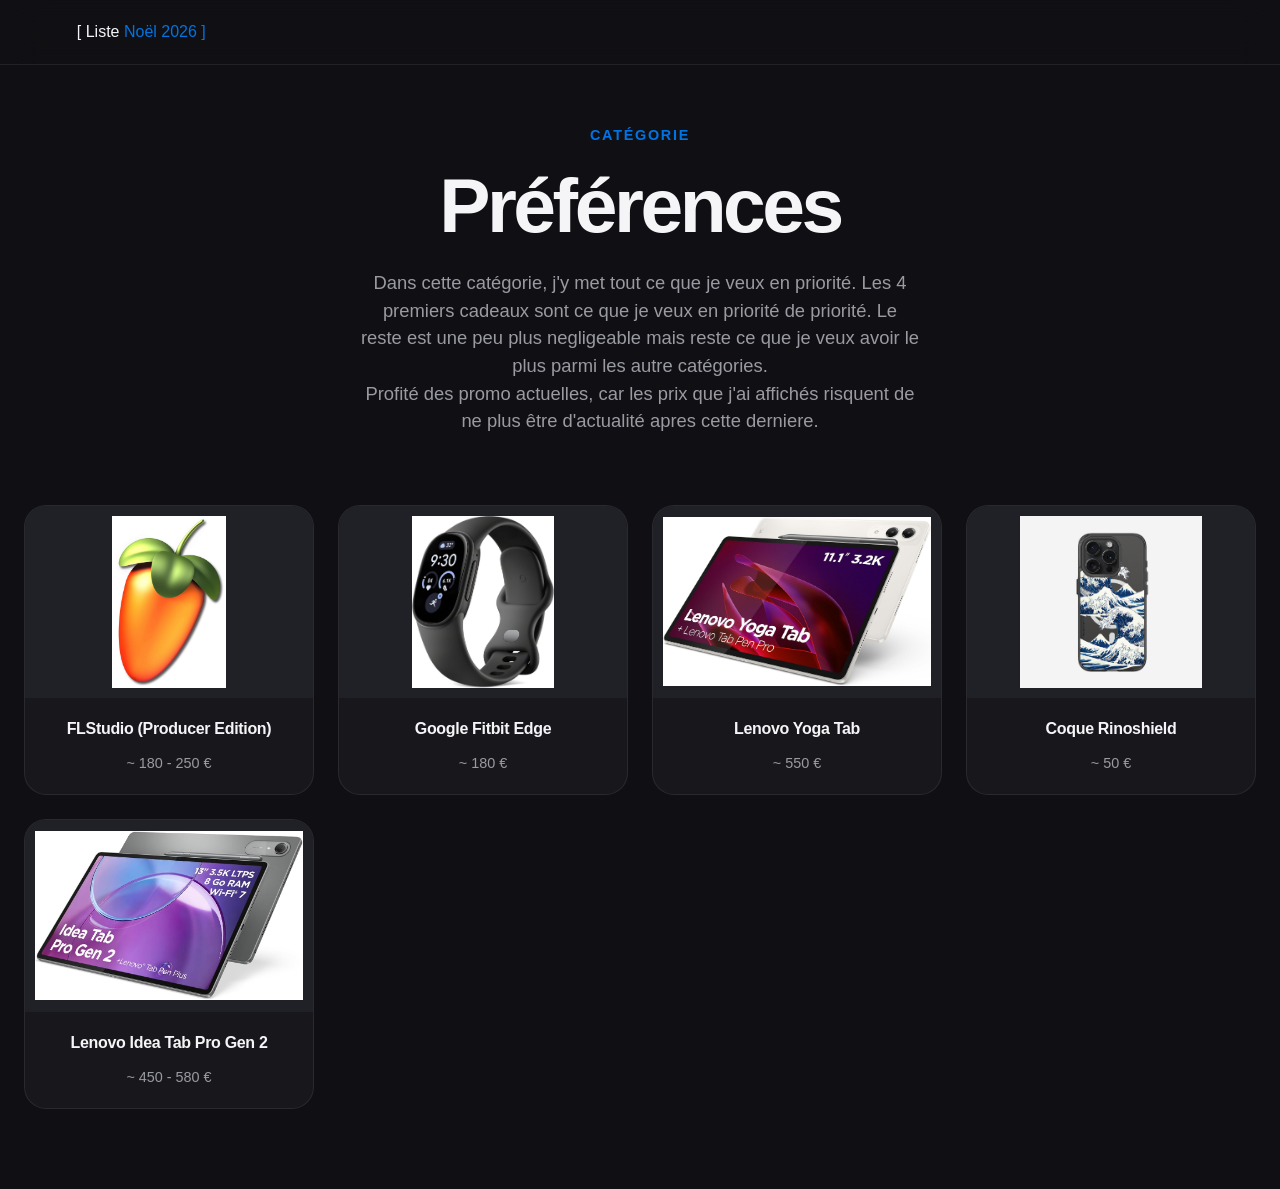
<file: preferences.html>
<!DOCTYPE html>
<html lang="fr">
<head>
  <meta charset="UTF-8">
  <meta name="viewport" content="width=device-width, initial-scale=1.0">
  <title>Tech & Gaming — Liste Noël 2026</title>
  <link rel="stylesheet" href="style.css">
</head>
<body>

  <header class="navbar">
  <a class="logo" href="index.html">
    [ Liste <span>Noël 2026 ]</span>
  </a>
</header>

  <main>
    <section class="hero">
      <p class="eyebrow">Catégorie</p>
      <h1>Préférences</span></h1>
      <p class="subtitle">
        Dans cette catégorie, j'y met tout ce que je veux en priorité.
        Les 4 premiers cadeaux sont ce que je veux en priorité de priorité. 
        Le reste est une peu plus negligeable mais reste ce que je veux avoir le plus parmi les autre catégories.<br>
        Profité des promo actuelles, car les prix que j'ai affichés risquent de ne plus être d'actualité apres cette derniere.
      </p>
    </section>


    <section class="ideas">
      <div class="idea-card">
        <a
          class="idea-image"
          href="https://www.image-line.com/"
          target="_blank"
          rel="noopener noreferrer"
          >
          <img src="Fl Studio.jpg" alt="Nom de l’objet">
        </a>

        <div class="idea-info">
          <h3>FLStudio (Producer Edition)</h3>
          <p class="price">~ 180 - 250 €</p>
        </div>
      </div>

      <div class="idea-card">
        <a
          class="idea-image"
          href="https://www.amazon.fr/Fitbit-Edge-par-Google-Volcanique/dp/B0HHBL2V5C/ref=sr_1_1?__mk_fr_FR=%C3%85M%C3%85%C5%BD%C3%95%C3%91&crid=2RM7DG7PJB491&dib=eyJ2IjoiMSJ9.[base64].coUOerPi1W6my_DZnpqEBO8p9nscdNwfcTmeaWpXhZM&dib_tag=se&keywords=google%2Bfitbit%2Bedge&qid=1795390666&sprefix=google%2Bfitbit%2Bedge%2Caps%2C111&sr=8-1&th=1"
          target="_blank"
          rel="noopener noreferrer"
        >
          <img src="gfe.jpg" alt="Nom de l’objet">
        </a>

        <div class="idea-info">
          <h3>Google Fitbit Edge</h3>
          <p class="price">~ 180 €</p>
        </div>
      </div>

      <div class="idea-card">
        <a
          class="idea-image"
          href="https://www.amazon.fr/Lenovo-Yoga-Tab-Snapdragon-Bluetooth/dp/B0FRN75NSB/ref=sr_1_5?crid=24Y3YVKUQMPCP&dib=eyJ2IjoiMSJ9.[base64].bmS2df7Ye-0X8xcAWJkSHFU_JuJttnH0uMhkyXBnZhA&dib_tag=se&keywords=lenovo%2Blegion%2Btab%2Bgen%2B3&qid=1794266380&sprefix=lenovo%2Blegion%2Btab%2Bgen%2Caps%2C144&sr=8-5&th=1"
          target="_blank"
          rel="noopener noreferrer"
          >
          <img src="Lenovo Yoga Tab.jpg" alt="Nom de l’objet">
        </a>

        <div class="idea-info">
          <h3>Lenovo Yoga Tab</h3>
          <p class="price">~ 550 €</p>
        </div>
      </div>

      <div class="idea-card">
        <a
          class="idea-image"
          href="https://rhinoshield.fr/design-studio/collections/turning-japanese/KRZ27?identification=clear&device=iphone-15-pro&device_color=black-titanium-505153&product_line=192&spec=0G&from=ip_page"
          target="_blank"
          rel="noopener noreferrer"
        >
          <img src="rino.png" alt="Nom de l’objet">
        </a>

        <div class="idea-info">
          <h3>Coque Rinoshield</h3>
          <p class="price">~ 50 €</p>
        </div>
      </div>
    
      <div class="idea-card">
        <a
          class="idea-image"
          href="https://www.amazon.fr/Lenovo-Yoga-Tab-Snapdragon-Bluetooth/dp/B0GX7CGRDH/ref=sr_1_5?crid=24Y3YVKUQMPCP&dib=eyJ2IjoiMSJ9.[base64].bmS2df7Ye-0X8xcAWJkSHFU_JuJttnH0uMhkyXBnZhA&dib_tag=se&keywords=lenovo%2Blegion%2Btab%2Bgen%2B3&qid=1794266380&sprefix=lenovo%2Blegion%2Btab%2Bgen%2Caps%2C144&sr=8-5&th=1"
          target="_blank"
          rel="noopener noreferrer"
          >
          <img src="Lenovo Idea Tab Pro Gen 2.jpg" alt="Nom de l’objet">
        </a>

        <div class="idea-info">
          <h3>Lenovo Idea Tab Pro Gen 2</h3>
          <p class="price">~ 450 - 580 €</p>
        </div>
      </div>
      

    </section>

  </main>

</body>
</html>
</file>
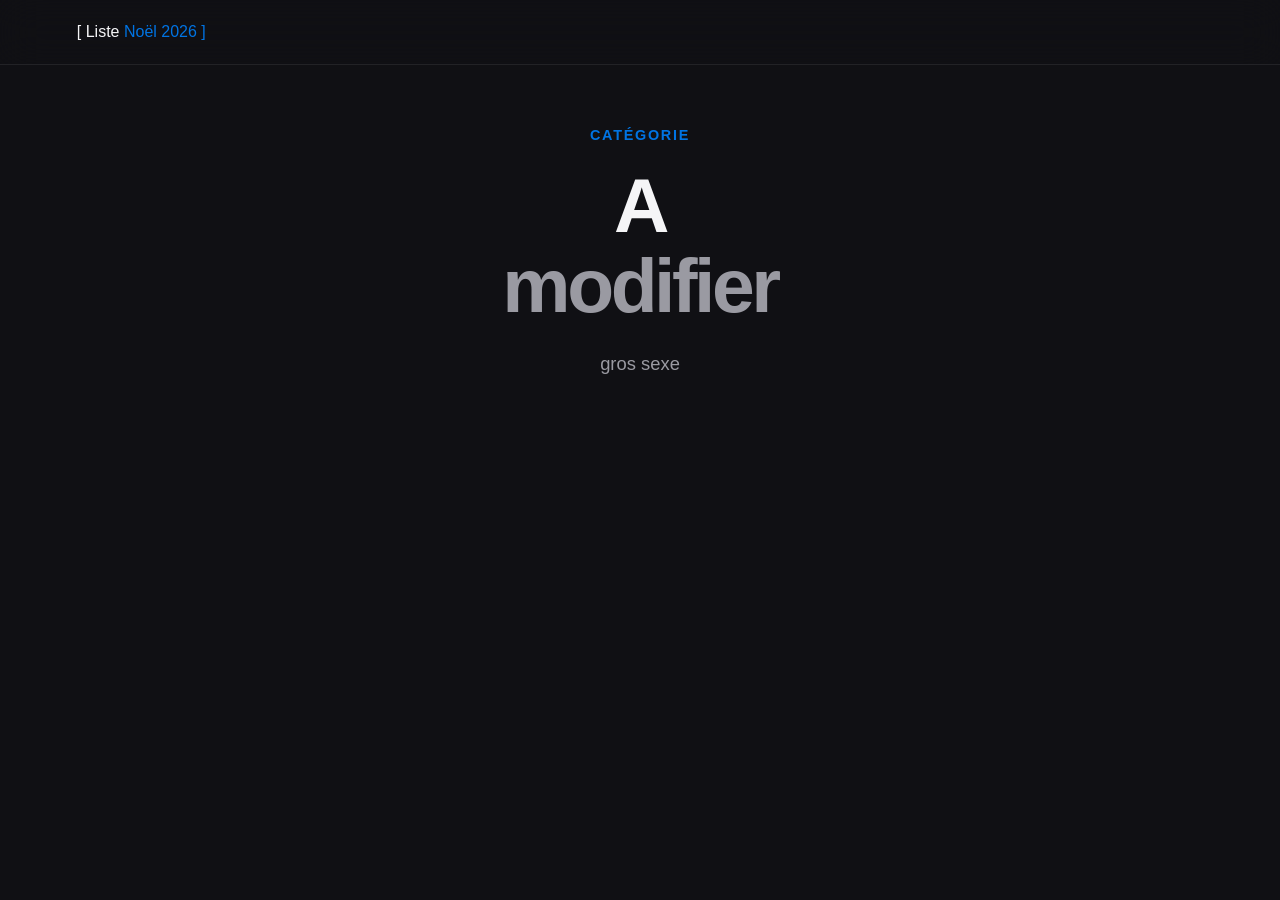
<file: vetement.html>
<!DOCTYPE html>
<html lang="fr">
<head>
  <meta charset="UTF-8">
  <meta name="viewport" content="width=device-width, initial-scale=1.0">
  <title>Tech & Gaming — Liste Noël 2026</title>
  <link rel="stylesheet" href="style.css">
</head>
<body>

  <header class="navbar">
  <a class="logo" href="index.html">
    [ Liste <span>Noël 2026 ]</span>
  </a>
</header>

  <main>
    <section class="hero">
      <p class="eyebrow">Catégorie</p>
      <h1>A<br><span>modifier</span></h1>
      <p class="subtitle">
        gros sexe 
      </p>
    </section>

    <section class="ideas">
      <!-- Tes cartes cadeaux seront ajoutées ici -->
    </section>
  </main>

</body>
</html>
</file>
<file: style.css>
:root {
  --bg: #101014;
  --surface: #18181c;
  --surface-hover: #202027;
  --text: #f5f5f7;
  --muted: #9a9aa2;
  --accent: #0074e4;
  --accent-soft: rgba(0, 116, 228, 0.16);
  --border: rgba(255, 255, 255, 0.08);
  --radius: 22px;
}

* {
  margin: 0;
  padding: 0;
  box-sizing: border-box;
}

html,
body {
  max-width: 100%;
  overflow-x: hidden;
}

body {
  font-family: -apple-system, BlinkMacSystemFont, "SF Pro Display",
    "Segoe UI", Roboto, Helvetica, Arial, sans-serif;
  background: var(--bg);
  color: var(--text);
  -webkit-font-smoothing: antialiased;
  line-height: 1.5;
}

/* Barre du haut */
.navbar {
  position: sticky;
  top: 0;
  z-index: 10;
  padding: 20px 6vw;
  background: rgba(16, 16, 20, 0.75);
  backdrop-filter: blur(20px);
  border-bottom: 1px solid var(--border);
}

.logo {
  display: inline-block;
  color: var(--text);
  text-decoration: none;
}

.logo:focus-visible {
  outline: 2px solid var(--accent);
  outline-offset: 6px;
  border-radius: 4px;
}

.logo span {
  color: var(--accent);
}

/* Hero */
.hero {
  text-align: center;
  padding: 60px 6vw 70px;
}

.eyebrow {
  color: var(--accent);
  font-size: 0.9rem;
  font-weight: 600;
  text-transform: uppercase;
  letter-spacing: 0.12em;
  margin-bottom: 18px;
}

h1 {
  font-size: clamp(2.6rem, 6vw, 5rem);
  font-weight: 700;
  letter-spacing: -0.045em;
  line-height: 1.05;
}

h1 span {
  color: var(--muted);
}

.subtitle {
  max-width: 560px;
  margin: 24px auto 0;
  color: var(--muted);
  font-size: 1.15rem;
}

/* Catégories */
.categories {
  text-align: center;
  padding: 20px 6vw 110px;
}

.categories h2 {
  font-size: 1.8rem;
  letter-spacing: -0.03em;
  margin-bottom: 32px;
}

.category-buttons {
  display: flex;
  flex-wrap: wrap;
  justify-content: center;
  gap: 16px;
}

.category-btn {
  display: inline-flex;
  align-items: center;
  gap: 10px;
  padding: 16px 26px;
  border-radius: 999px;
  background: var(--surface);
  border: 1px solid var(--border);
  color: var(--text);
  text-decoration: none;
  font-size: 1rem;
  transition: transform 0.2s ease,
              background 0.2s ease,
              border-color 0.2s ease;
}

.category-btn:hover {
  transform: translateY(-3px);
  background: var(--surface-hover);
  border-color: rgba(0, 116, 228, 0.45);
}

.category-btn .emoji {
  font-size: 1.2rem;
}

/* Cartes cadeaux */
.ideas {
  display: grid;
  grid-template-columns: repeat(4, 1fr);
  gap: 24px;
  width: 100%;
  max-width: 1400px;
  margin: 0 auto;
  padding: 0 24px 80px;
}

.idea-card {
  width: 100%;
  aspect-ratio: 1 / 1;
  background: var(--surface);
  border: 1px solid var(--border);
  border-radius: var(--radius);
  overflow: hidden;
  display: flex;
  flex-direction: column;
  transition: transform 0.25s ease, border-color 0.25s ease;
}

.idea-card:hover {
  transform: translateY(-4px);
  border-color: rgba(0, 116, 228, 0.45);
}

.idea-image {
  display: block;
  width: 100%;
  flex: 1;
  overflow: hidden;
  background: var(--surface-hover);
}

.idea-image img {
  width: 100%;
  height: 100%;
  object-fit: cover;
}

.idea-info {
  padding: 16px 18px 20px;
  text-align: center;
}

.idea-info h3 {
  font-size: 1rem;
  letter-spacing: -0.02em;
  margin-bottom: 6px;
}

.price {
  color: var(--muted);
  font-size: 0.9rem;
}

/* Carte cadeau toujours carrée */
.idea-card {
  display: grid;
  grid-template-rows: minmax(0, 1fr) 96px;

  width: 100%;
  min-width: 0;
  height: auto;
  aspect-ratio: 1 / 1;

  background: var(--surface);
  border: 1px solid var(--border);
  border-radius: var(--radius);
  overflow: hidden;
}

/* Zone cliquable contenant la photo */
.idea-image {
  display: block;
  width: 100%;
  height: 100%;
  min-width: 0;
  min-height: 0;
  padding: 10px;

  aspect-ratio: auto;
  overflow: hidden;
  background: var(--surface-hover);
}

/* Photo entière, centrée, sans déformation */
.idea-image img {
  display: block;
  width: 100%;
  height: 100%;
  max-width: 100%;

  object-fit: contain;
  object-position: center;
}

/* Nom et prix sous la photo */
.idea-info {
  display: flex;
  flex-direction: column;
  justify-content: center;
  gap: 6px;

  min-width: 0;
  padding: 12px 16px;
  text-align: center;
  overflow: hidden;
}

/* Adaptation mobile */
/* TÉLÉPHONE : 2 cadeaux carrés par ligne */
@media (max-width: 600px) {
  .ideas {
    display: grid;
    grid-template-columns: repeat(2, minmax(0, 1fr));
    gap: 12px;

    width: 100%;
    padding: 0 12px 60px;
  }

  .idea-card {
    width: 100%;
    min-width: 0;
    max-width: none;
    height: auto;
    aspect-ratio: 1 / 1;

    /* Plus de place pour la photo sur les petites cartes */
    grid-template-rows: minmax(0, 1fr) 72px;
    border-radius: 16px;
  }

  .idea-image {
    width: 100%;
    height: 100%;
    min-height: 0;
    padding: 6px;
  }

  .idea-image img {
    width: 100%;
    height: 100%;
    object-fit: contain;
    object-position: center;
  }

  .idea-info {
    padding: 6px 8px;
    gap: 4px;
  }

  .idea-info h3 {
    font-size: 0.8rem;
    line-height: 1.2;
    margin: 0;

    /* Deux lignes maximum pour les noms longs */
    display: -webkit-box;
    -webkit-box-orient: vertical;
    -webkit-line-clamp: 2;
    overflow: hidden;
    overflow-wrap: anywhere;
  }

  .price {
    margin: 0;
    font-size: 0.75rem;
    line-height: 1.2;
  }
}
</file>
